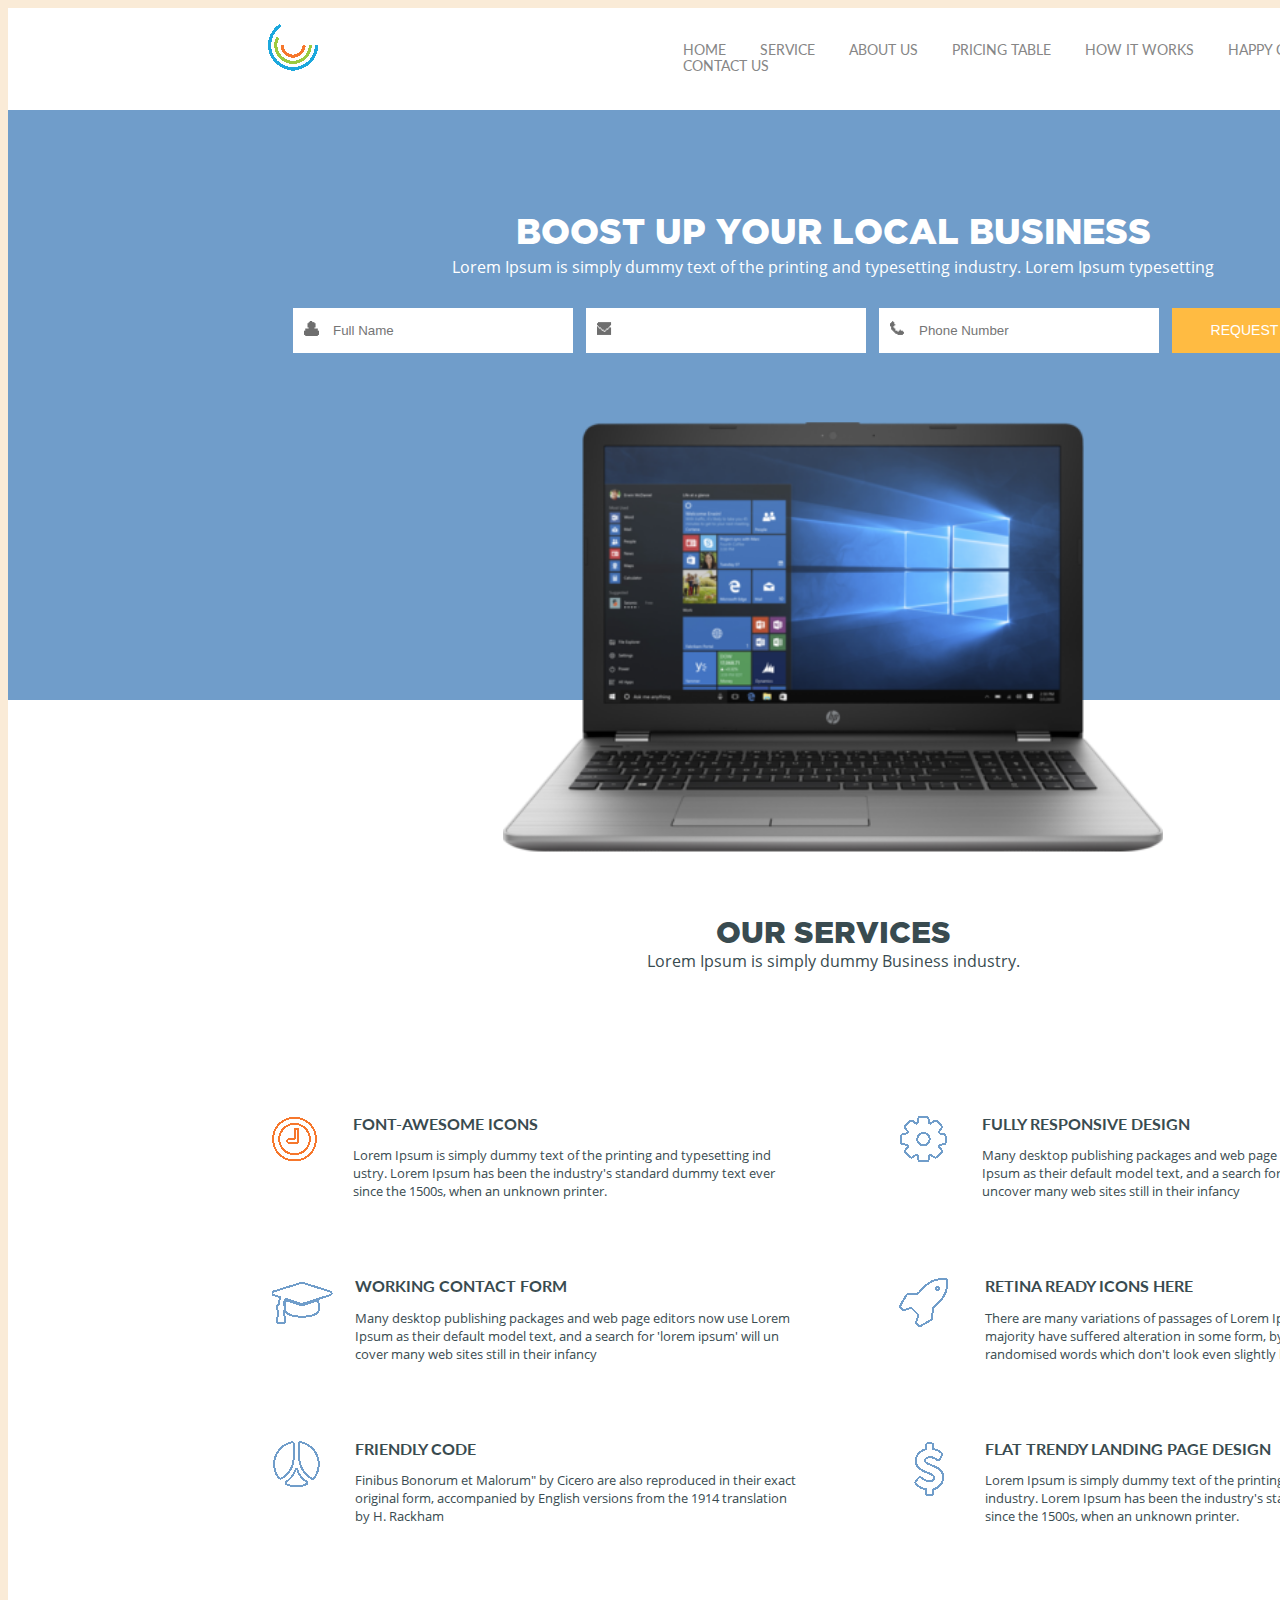
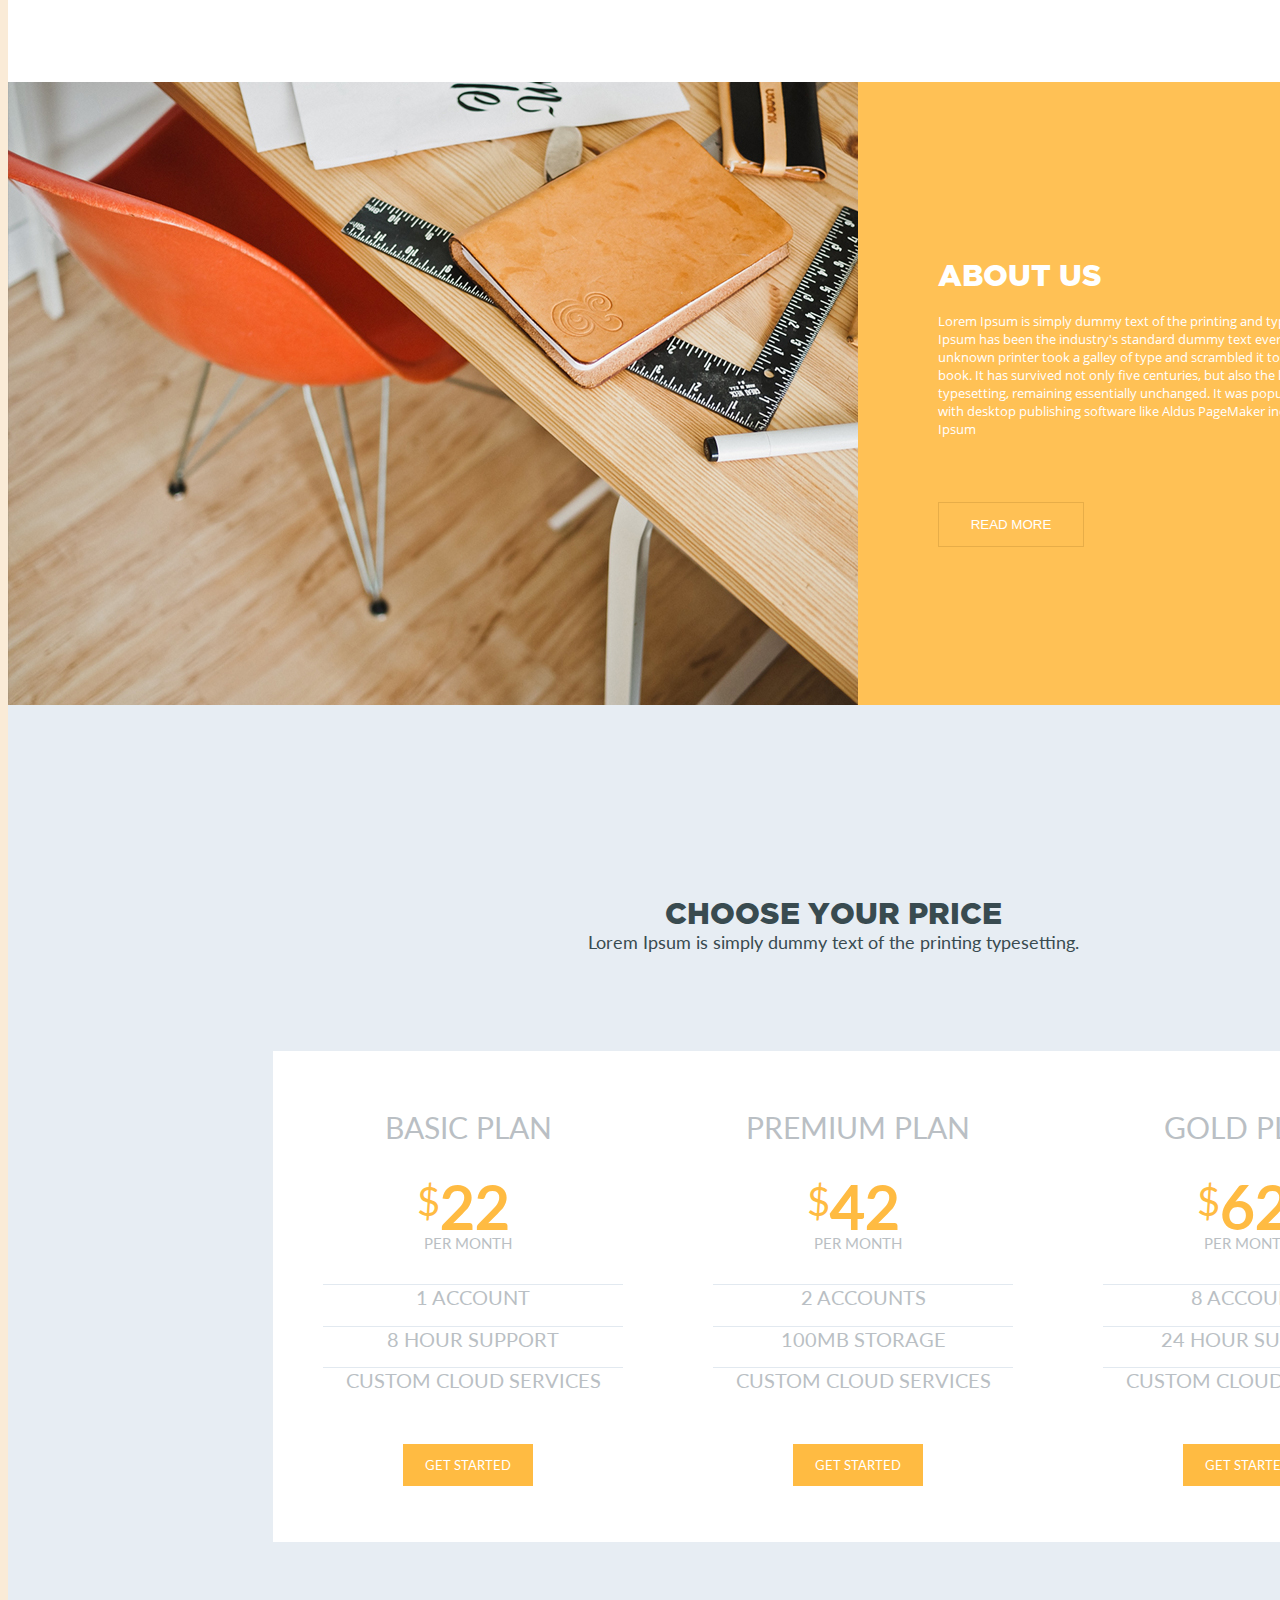
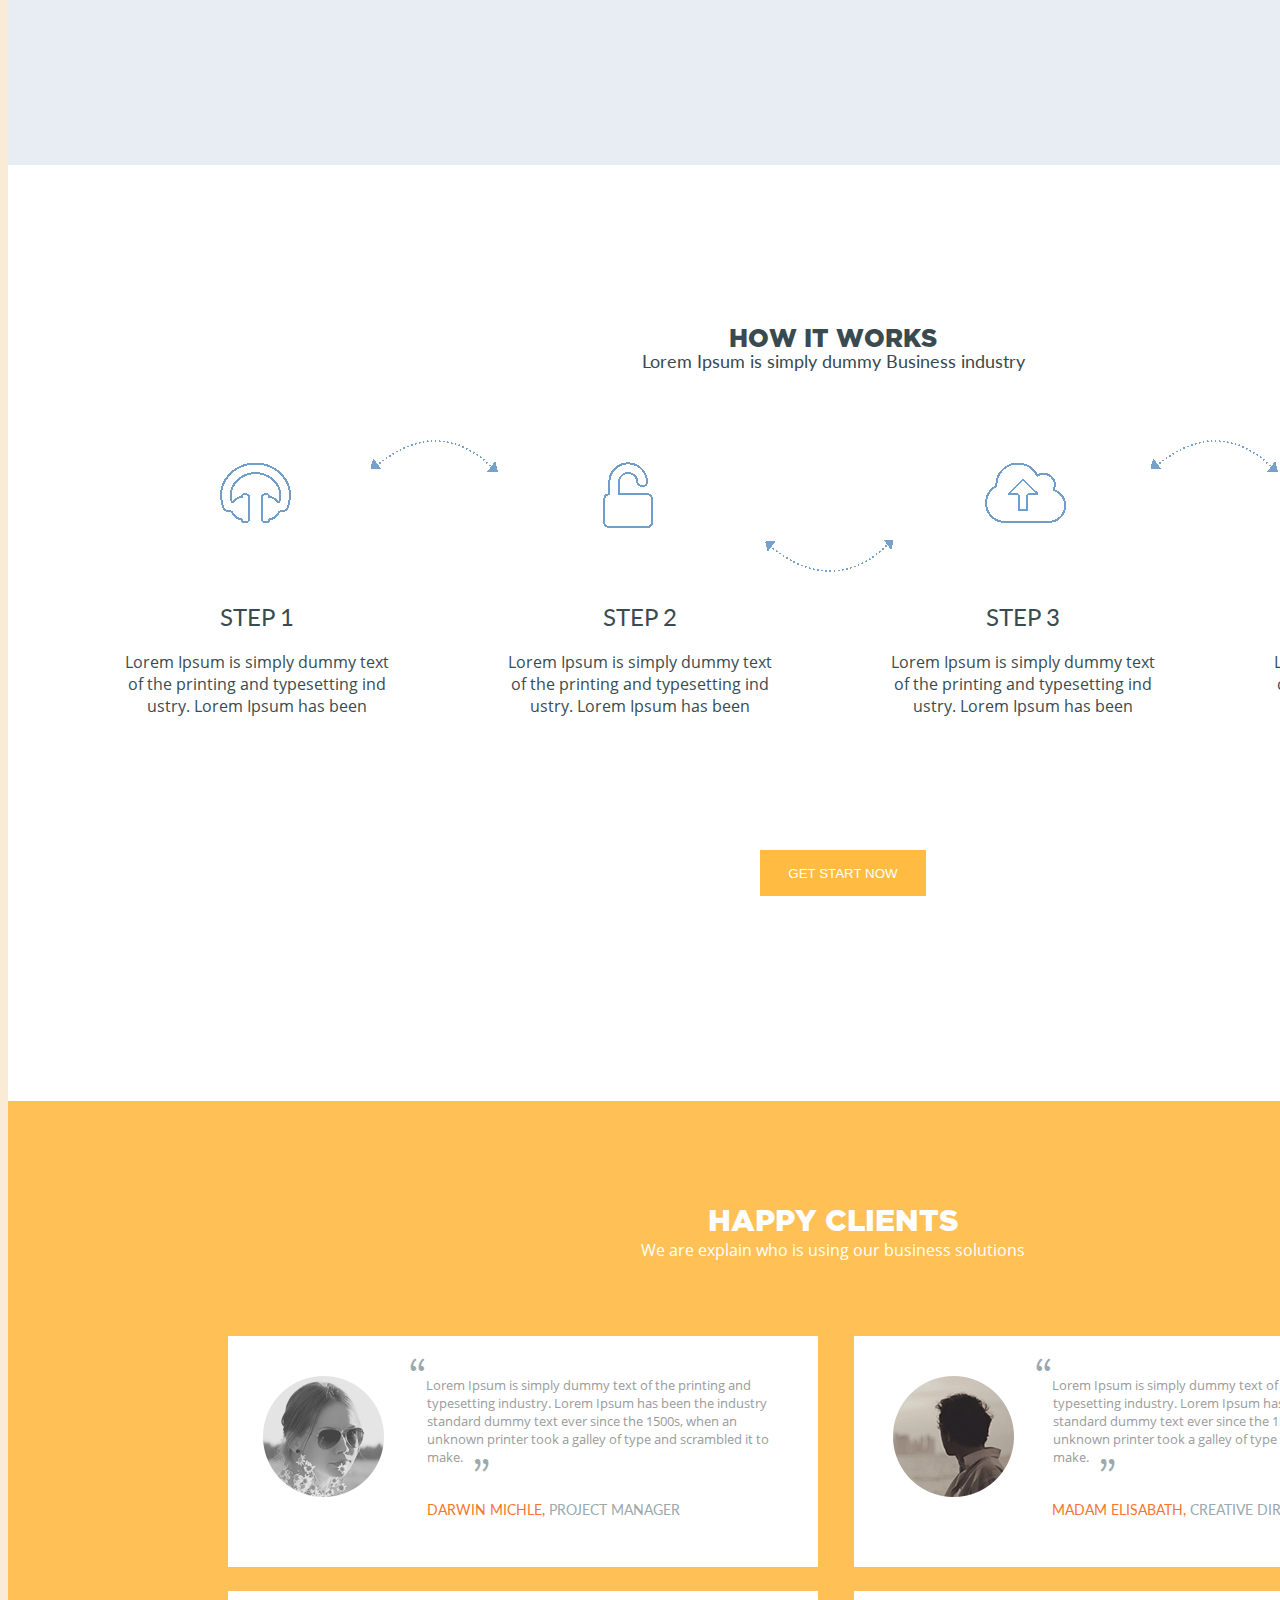
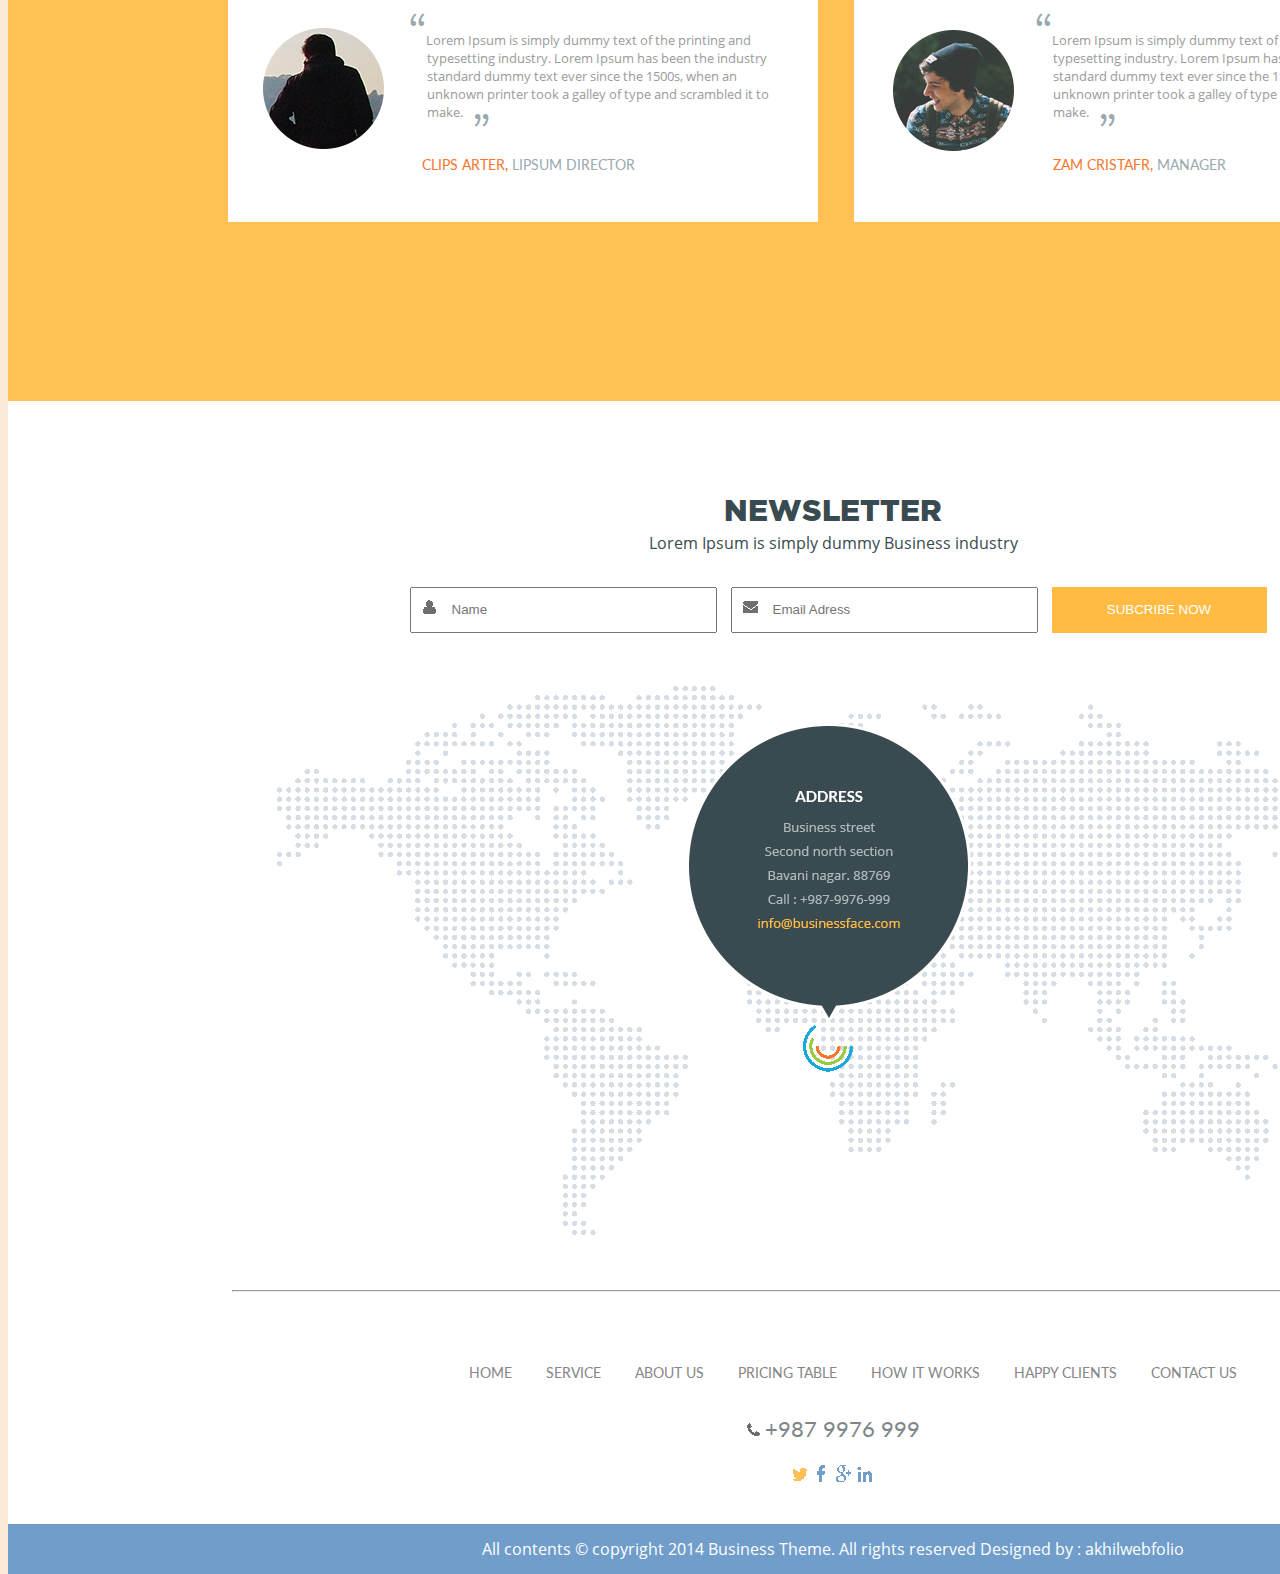
<file: index.html>
<!DOCTYPE html>
<html lang="en">
<head>
	<meta charset="UTF-8">
	<link rel="stylesheet" href="sryle.css">
	<title>Business</title>
</head>
<body>
	<div id="content">
	<div id="firstline">
		<div id="logopic">
			<img id="logo" src="images/logotype.png" alt="circle">
		</div>
		<div id="menu">
		<ul id="navigation">
		<li><a href="#"> HOME </a></li>	
		<li><a href="#"> SERVICE </a></li>	
		<li><a href="#"> ABOUT US </a></li>	
		<li><a href="#"> PRICING TABLE </a></li>	
		<li><a href="#"> HOW IT WORKS </a></li>	
		<li><a href="#"> HAPPY CLIENTS </a></li>	
		<li><a href="#"> CONTACT US </a></li>
	</ul>
	</div>
	<div id="bluelayer">
		<div id="bluetext">
		<h1>BOOST UP YOUR LOCAL BUSINESS</h1>
		<p> Lorem Ipsum is simply dummy text of the printing and typesetting industry. Lorem Ipsum typesetting</p>
	</div>
	<div id="insertdata">
		<form>
			<label> <img id="foto" src="images/human.png"></label> 
			<input class="nap" type="text" placeholder="Full Name"> 
			<label><img id="pochta"src="images/post.png"></label>
			<input class="nap" type="text" placeholder=>
			<label><img id="callme"src="images/cellphone.png" ></label>
			<input class="nap" type="text" placeholder="Phone Number">
			<button id="requestaquote"> REQUEST A QUOTE </button>
		</form>
		</div>
		<div id="lappytoppy">
		<img src="images/1.png" alt="laptop" style="width: 40%; ">
	</div> </div>
	<div id="newtext">
		<div id='tryone'>
		<h1 id="newone"> OUR SERVICES </h1>
		<p id="onemore">Lorem Ipsum is simply dummy Business industry.</p>
	</div>
	<div id="bigtable">
		<div id="leftshit">
			<div class="picandtxt">
				<img class="intable" src="images/clock.png" alt="clock"><div class="omg"><h2 class="tosmallpics">FONT-AWESOME ICONS</h2>
				<span class="txtandpic">Lorem Ipsum is simply dummy text of the printing and typesetting ind
ustry. Lorem Ipsum has been the industry's standard dummy text ever 
since the 1500s, when an unknown printer.</span></div>
</div>
 <div class="picandtxt">
 	<img class="intable" src="images/hat.png" alt="hat"><div class="omgimp">
 	<h2 class="tosmallpics"> WORKING CONTACT FORM </h2><span class="txtandpic">Many desktop publishing packages and web page editors now use Lorem Ipsum as their default model text, and a search for 'lorem ipsum' will un
cover many web sites still in their infancy </span></div>
</div>
<div class="picandtxt">
	<img class="intable" src="images/circle.png" alt="circle"><div class="omg">
	<h2 class="tosmallpics">FRIENDLY CODE </h2><span class="txtandpic">Finibus Bonorum et Malorum" by Cicero are also reproduced in their 
exact original form, accompanied by English versions from the 1914 translation by H. Rackham</span></div>
</div>
</div>
<div id="rightshit">
	<div class="picandtxt2">
		<img class="intable" src="images/settings.png" alt="settings"><div class="omg">
		<h2 class="tosmallpics2">FULLY RESPONSIVE DESIGN</h2><span class="txtandpic2">Many desktop publishing packages and web page editors now use Lorem Ipsum as their default model text, and a search for 'lorem ipsum' will uncover many web sites still in their infancy</span></div>
	</div>
	<div class="picandtxt2">
		<img class="intable" src="images/rocket.png" alt="rocket"><div class="omg">
		<h2 class="tosmallpics2">RETINA READY ICONS HERE</h2><span class="txtandpic2">There are many variations of passages of Lorem Ipsum available, but the majority have suffered alteration in some form, by injected humour
or randomised words which don't look even slightly believable.</span></div>
</div>
<div class="picandtxt2">
	<img class="intable" src="images/money.png" a;t="money">
	<div class="omg"><h2 class="tosmallpics2">FLAT TRENDY LANDING PAGE DESIGN </h2><span class="txtandpic2">Lorem Ipsum is simply dummy text of the printing and typesetting industry. Lorem Ipsum has been the industry's standard dummy text ever since 
the 1500s, when an unknown printer.</span> </div></div></div></div>
<div id="thirdpage">
<div id="chairpic">
	<img id="tablemess" src="images/chairandtable.jpg" alt="chairandtable">
</div>
<div id="orangetxt">
	<h1 id="aboutus">ABOUT US</h1>
	<span id="txtandorangelayer"> Lorem Ipsum is simply dummy text of the printing and typesetting industry. Lorem Ipsum has been the industry's standard dummy text ever since the 1500s, when an unknown printer took a galley of type and scrambled it to make a type specimen book. It has survived not only five centuries, but also the leap into electronic typesetting, remaining essentially unchanged. It was popularised in the ore recently with desktop publishing software like Aldus PageMaker including versions of Lorem Ipsum </span>
	<button id="orangeclick">READ MORE </button></div></div></div></div>
	<div id="forthpage">
			<h1 id="choos"> CHOOSE YOUR PRICE </h1>
			<p id="underchoos">Lorem Ipsum is simply dummy text of the printing typesetting.</p>
	<div id="blocks">
		<div id="block1"><h2 class="plan"> BASIC PLAN</h2> <span class="dollar">$</span><h2 class="moneymoney">22</h2><h2 class="month">PER MONTH</h2><h2 class="threeshit"> 1 ACCOUNT</h2><h2 class="threeshit">8 HOUR SUPPORT</h2><h2 class="threeshit">CUSTOM CLOUD SERVICES</h2><button class="knopik">GET STARTED</button></div>
		<div id="block2"><h2 class="plan"> PREMIUM PLAN</h2><span class="dollar">$</span><h2 class="moneymoney">42</h2><h2 class="month"> PER MONTH</h2><h2 class="threeshit"> 2 ACCOUNTS</h2><h2 class="threeshit"> 100MB STORAGE</h2><h2 class="threeshit">CUSTOM CLOUD SERVICES</h2><button class="knopik">GET STARTED</button> </div>
		<div id="block3"><h2 class="plan"> GOLD PLAN</h2><span class="dollar">$</span><h2 class="moneymoney">62</h2><h2 class="month"> PER MONTH<h2 class="threeshit"> 8 ACCOUNTS</h2><h2 class="threeshit"> 24 HOUR SUPPORT</h2><h2 class="threeshit"> CUSTOM CLOUD SERVICES</h2><button class="knopik">GET STARTED</button></div>
	</div>
</div>
<div id="fifthpage">
	<div id="textonup">
		<h1 id="how"> HOW IT WORKS</h1>
		<p id="lorem">Lorem Ipsum is simply dummy Business industry</p>
	</div>
	<div id="foursteps">
	<div class="blueandtext">
	<div class="smallpic">
		<img src="images/phones.png" alt="phone">
	</div>
	<div class="textunderpic">
		<h2 class="step">STEP 1</h2><p class="understep">Lorem Ipsum is simply dummy text of the printing and typesetting ind
ustry. Lorem Ipsum has been</p>
</div>
</div>
    <div class="blueandtext">
    	<div class="smallpic">
    		<img src="images/lock.png" alt="lock">
    	</div>
    	<div class="textunderpic">
		<h2 class="step">STEP 2</h2><p class="understep">Lorem Ipsum is simply dummy text of the printing and typesetting ind
ustry. Lorem Ipsum has been</p>
</div>
</div>
 <div class="blueandtext">
    	<div class="smallpic">
    		<img src="images/cloud.png" alt="cloud">
    	</div>
    	<div class="textunderpic">
		<h2 class="step">STEP 3</h2><p class="understep">Lorem Ipsum is simply dummy text of the printing and typesetting ind
ustry. Lorem Ipsum has been</p>
</div>
</div>
 <div class="blueandtext">
    	<div class="smallpic">
    		<img src="images/like.png" alt="like">
    	</div>
    	<div class="textunderpic">
		<h2 class="step">STEP 4</h2><p class="understep">Lorem Ipsum is simply dummy text of the printing and typesetting ind
ustry. Lorem Ipsum has been</p>
</div></div>
<button id="starnow">GET START NOW</button> 
</div>
<img id="strelkaup" src="images/strelkaup.png" alt="strelka">
<img id="strelkadown" src="images/strelkadown.png" alt="strelka">
<img id="strelkaup2" src="images/strelkaup.png" alt="strelka">
</div>
<div id="sixthpage">
	<div id="happyclients">
		<h1 id="happy">HAPPY CLIENTS</h1>
		<p id="weare">We are explain who is using our business solutions</p>
	</div>
	<div id="bigpapa">
	<div id="oneplus">
	<div id="blocky1">
		<img class="shit" src="images/girl1.jpg" alt="girl">
		<span class="quote">Lorem Ipsum is simply dummy text of the printing and typesetting industry. Lorem Ipsum has been the industry standard dummy text ever since the 1500s, when an unknown printer took a galley of type and scrambled
 it to make. </span>
		<p id="who1">Darwin Michle, <span id="grey1">  Project manager</span></p>
	</div>
	<div id="blocky2">
		<img class="shit" src="images/boy1.jpg" alt="boy">
		<span class="quote">Lorem Ipsum is simply dummy text of the printing and typesetting industry. Lorem Ipsum has been the industry standard dummy text ever since the 1500s, when an unknown printer took a galley of type and scrambled
 it to make.</span>
 <p id="who2">Madam Elisabath, <span id="grey2">  Creative Director</span></p>
</div></div>
<div id="threeplus">
<div id="blocky3">
	<img class="shit" src="images/boy2.jpg" alt="boy" >
	<span class="quote">Lorem Ipsum is simply dummy text of the printing and typesetting industry. Lorem Ipsum has been the industry standard dummy text ever since the 1500s, when an unknown printer took a galley of type and scrambled
 it to make.</span>
 <p id="who3">Clips arter,<span id="grey3">   Lipsum director</span></p>
</div>
<div id="blocky4">
	<img class="shit" src="images/boy3.jpg" alt="boy">
	<span class="quote">Lorem Ipsum is simply dummy text of the printing and typesetting industry. Lorem Ipsum has been the industry standard dummy text ever since the 1500s, when an unknown printer took a galley of type and scrambled
 it to make.</span>
 <p id="who4">zam cristafr,<span id="grey4">  manager</span></p></div></div>
</div>
<div id="seventhpage">
	<div id="centershit">
		<h1 id="newsletter">NEWSLETTER</h1>
		<span id="ipsumshit">Lorem Ipsum is simply dummy Business industry</span>
	</div>
	<div id="knopkishit">
		<form>
			<label id="lastpicname"> <img  src="images/human.png" alt="human"></label>
			<input class="lastinput" type="text" placeholder="Name">
			<label id="lastpicemail"> <img  src="images/post.png" alt="email"></label>
			<input class="lastinput" type="text" placeholder="Email Adress">
			<button id="lastbutton">SUBCRIBE NOW</button>
		</form>
		<div id="lastkartinka">
			<img src="images/MAP.png" alt="map">
		</div>
		<hr>
		<div id="menulast">
		<ul id="navigationlast">
		<li><a href="#"> HOME </a></li>	
		<li><a href="#"> SERVICE </a></li>	
		<li><a href="#"> ABOUT US </a></li>	
		<li><a href="#"> PRICING TABLE </a></li>	
		<li><a href="#"> HOW IT WORKS </a></li>	
		<li><a href="#"> HAPPY CLIENTS </a></li>	
		<li><a href="#"> CONTACT US </a></li>
	</ul>
	</div>
<div id="lastshtrihi">
	<img src="images/cellphone.png" alt="cellphone">
	<span id="numbers">+987 9976 999</span>
</div>
<div id="twitterandshit">
	<img src="images/tweetwee.png" alt="bird">
	<img src="images/facebook.png" alt="facebook">
	<img src="images/google.png" alt="google+">
	<img src="images/in.png" alt="linedin">
</div>
<div id="footer">
<p id="so">All contents © copyright 2014 Business Theme. All rights reserved Designed by : akhilwebfolio</p>
</div>
</div>
</body>
</html>
</file>
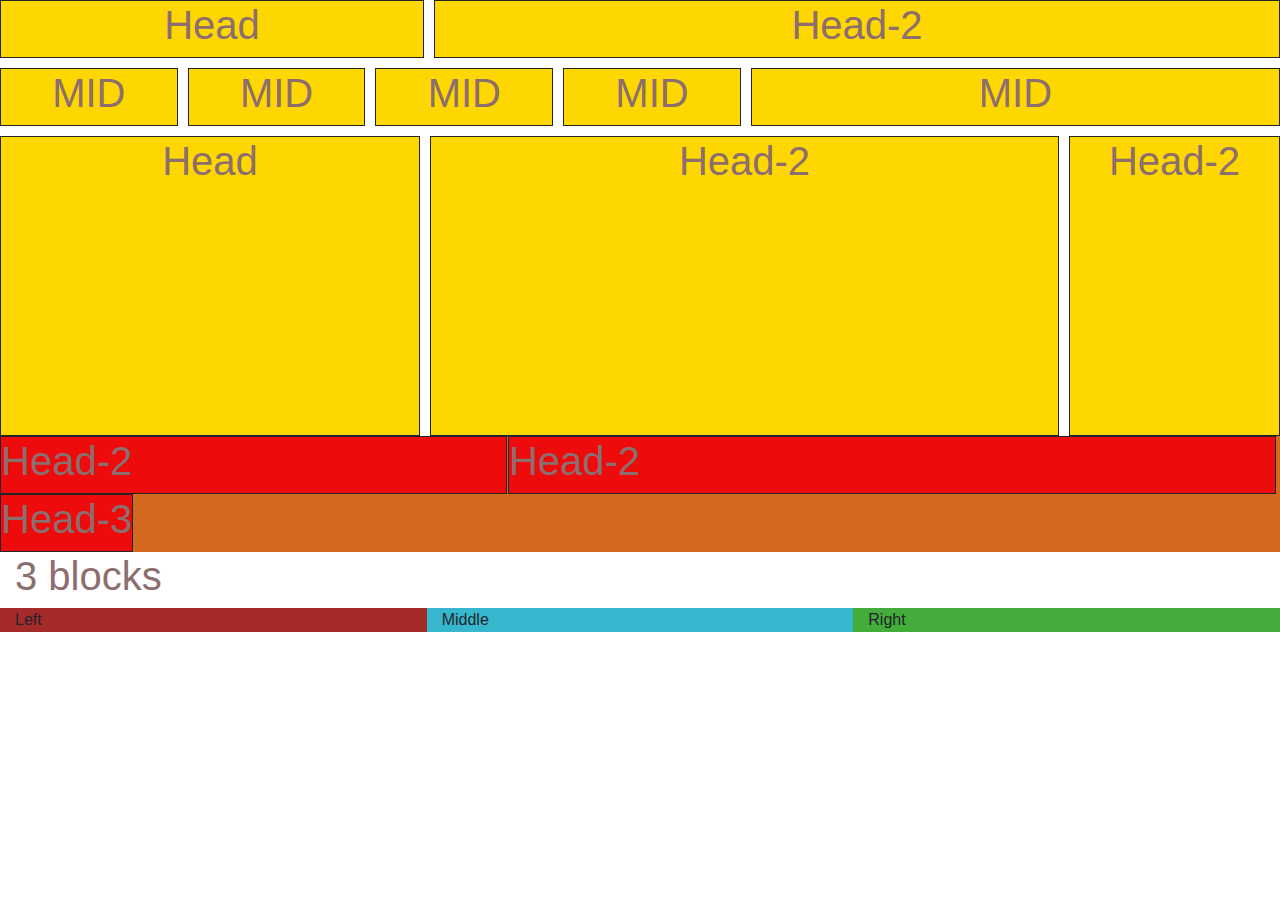
<file: job.html>
<!DOCTYPE html>
<html lang="en">
<head>
    <meta charset="UTF-8">
    <meta name="viewport" content="width=device-width, initial-scale=1.0">
    <meta http-equiv="X-UA-Compatible" content="ie=edge">
    <link rel="stylesheet" href="job.css">
    <link rel="stylesheet" href="https://stackpath.bootstrapcdn.com/bootstrap/4.3.1/css/bootstrap.min.css" integrity="sha384-ggOyR0iXCbMQv3Xipma34MD+dH/1fQ784/j6cY/iJTQUOhcWr7x9JvoRxT2MZw1T" crossorigin="anonymous">

    <title>Test</title>
</head>
<body>
<div class="container-head">
<div class="head-1"><h1>Head</h1></div>
<div class="head-2"><h1>Head-2</h1></div>
</div>
<div class="mid">
    <div class="mid-1"><h1>MID</h1></div>
    <div class="mid-2"><h1>MID</h1></div>
    <div class="mid-3"><h1>MID</h1></div>
    <div class="mid-4"><h1>MID</h1></div>
    <div class="mid-5"><h1>MID</h1></div>
</div>
<div class="end">
        <div class="end-1"><h1>Head</h1></div>
        <div class="end-2"><h1>Head-2</h1></div>
        <div class="end-3"><h1>Head-2</h1></div>
</div>





<div class="start">
<div class="box-start-1"><h1>Head-2</h1></div>
<div class="box-start-2"><h1>Head-2</h1></div>
<div class="box-start-3"><h1>Head-3</h1></div>


</div>





<div class="container-fluid">
    <h1>3 blocks</h1>
    <div class="row">
    <div class="col-md-4" style="background-color:brown">Left</div>
    <div class="col-md-4" style="background-color:rgb(54, 183, 206)">Middle</div>
    <div class="col-md-4" style="background-color:rgb(68, 172, 59)">Right</div>
</div>
</div>

















    
</body>
</html>
</file>
<file: sryle.css>
html {
    background-color: #FAEBD7;}
div#firstline {
	display:  inline-block; height: 70px;}
div#logopic {
	display: inline-block; float: left; margin-left: 260px; margin-top: 15px; height: 70px;}
div#content {
	width: 1650px; margin: 0 auto; background-color: #ffffff;}
@font-face {
	font-family: lato; src: url(fonts/Lato-Regular.ttf);
}
div#menu {
	display: inline-block; padding-left: 310px; font-family: lato; font-size: 13.5px; width: 825px ;padding-top: 20px;
}
ul#navigation li {
	display: inline-block; padding-left: 0px;
}
#menu a {
	text-decoration: none; color: #868686; padding-left: 15px; padding-right: 15px; padding-top: 5px; padding-bottom: 5px;
}
#menu a:hover {
	color: white; background: #ffbb42;
}
div#bluelayer {
	height: 590px; width: 1650px; background-color: #709dca
}
h1 {
	padding-top: 107px;
	text-align: center;
	font-family: Gotham Black;
	font-size: 35px;
	font-weight: bold;
	color: white;
}
@font-face {
	font-family: Gotham Black;
	src: url(fonts/GothamBlack.otf);
}
p {
	font-family: open sans;
	font-size: 16px;
	text-align: center;
	color: white;
	margin-top: -19px;
}
button#requestaquote {
	background: #ffbb42;
	color: white;
	text-align: center;
	font-size: 14px;
	margin-left: 9px;
	height: 45px;
	width: 210px;
	box-sizing: border-box;
	border: none;
}
div#insertdata {
	text-align: center;
	margin-top: 30px;
}
input.nap {
	height: 45px;
	width: 280px;
	margin-left: 9px;
	box-sizing: border-box;
	border: none;
	padding-left: 40px;
}
@font-face {
	font-family: open sans;
	src: url(fonts/OpenSans-Regular.ttf);
}
div#lappytoppy {
	margin-top: 65px;
	text-align: center;
}
img#foto {
	position: absolute;
	margin-left: 20px;
	margin-top: 13px;
	width: 15px;
	height:15px;
}
img#pochta {
	position: absolute;
	margin-left: 20px;
	margin-top: 13px;
	width: 15px;
	height:15px;
}
img#callme {
	position: absolute;
	margin-left: 20px;
	margin-top: 13px;
	width: 15px;
	height:15px;
}
div#newtext {
	margin-top: 113px;
	height: 873px;
	background-color: #ffffff;
}
h1#newone {
	color: #394b50;
	font-size: 30px;
	font-family: gotham black;
	font-weight: bold;
}
p#onemore {
	color: #394b50;
	font-size: 16px;
	font-family: open sans;
	margin-top: -20px;
}
div#bigtable {
	margin-top: 87px;

}
div#tryone {
	text-align: center;
}
@font-face {
	font-family: lato bold;
	src: url(fonts/Lato-Bold.ttf);
}
h2.tosmallpics, h2.tosmallpics2 {
	font-size: 16px;
	font-weight: bold;
	font-family:lato bold;
	color: #394b50;
}
span.txtandpic, span.txtandpic2 {
	font-family: open sans;
	font-size: 13px;
	color: #394b50;
}
div#bigtable {
	display: inline-block;
	margin-left: 264px;
	margin-top: 50px;
}
div#leftshit {
	display: block;
	float: left;
	width:586px;
}
div#rightshit {
	display: block;
	width: 586px;
	float: left;
	margin-left: 40px;
	
}/*IMPORTANT ВЫРАВНИВАНИЕ*/
img.intable {
	float: left;
	padding-right: 7px;
}
div.omg {
	display: inline-block;
	width:443px;
	margin-top: -15px;
	padding-left: 27px;
}
div.picandtxt, div.picandtxt2 {
   margin-top: 78px;
}
/*IMPORTANT ВЫРАВНИВАНИЕ КОНЕЦ*/
div.omgimp {
	display: inline-block;
	width:443px;
	margin-top: -15px;
	padding-left: 15px;
}
div#thirdpage {
	margin-top: 153px;
}
div#chairpic {
	float: left;
	background-color: #ffc155;
	height: 623px;
}
div#orangetxt {
	background-color: #ffc155;
	height: 623px;
}
h1#aboutus {
	display: inline-block;
	padding-top: 161px;
	font-family: gotham black;
	font-size: 30px;
	color:white;
	padding-left: 80px;
}
span#txtandorangelayer {
	color:white;
	font-family: open sans;
	font-size: 13px;
	display: inline-block;
	width: 505px;
	height: 162px;
	margin-left: 80px;
}
button#orangeclick {
	margin-top: 28px;
	border: 1px solid #e7ad48;
	color: white;
	background-color: #ffc155;
	height:45px;
	width: 146px;
	margin-left: 80px;
}
div#forthpage {
	margin-top: 168px;
	height:1064px;
	background-color: #e7edf3;
}
div#zagolovock {
	text-align: center;
	margin-top: 134px;
}
h1#choos, p#underchoos {
	color: #394b50;
}
h1#choos {
	font-family: gotham black;
	font-size: 30px;
	padding-top: 200px;
}
p#underchoos {
	font-family: lato;
	font-size: 18px;
}
div#blocks {
	margin-top: 80px;
	margin-left: 265px;
	display: inline-block;
	color: #babfc4;
}
div#block1 {
    height: 491px; 
    width: 390px;
    float: left;
    background-color: white;
    color: #babfc4;
}
div#block2 {
	height: 491px; 
    width: 390px;
	float: left;
	background-color: white;
	color: #babfc4;
}
div#block3 {
	height: 491px; 
    width: 390px;
	float: left;
	background-color: white;
	color: #babfc4;
}
button.knopik {
	color:white;
	background-color: #ffbb42;
	box-sizing: border-box;
    height: 42px;
    width: 130px;
    border: none;
    font-family: lato;
    margin-left: 130px;
    margin-top: 35px;
}
h2.moneymoney {
	color: #ffbb42;
	font-size: 60px;
	font-family: lato;
	text-align: center;
	margin-top: 10px;
	margin-left: 13px;
}
h2.plan {
	font-family: lato;
	font-size: 30px;
	text-align: center;
	font-weight: normal;
	margin-top: 58px;
}
h2.month {
	font-family: lato;
	font-size: 15px;
	text-align: center;
	font-weight: normal;
	margin-top: -58px;
	margin-bottom: 32px;
}
h2.threeshit {
	font-family: lato;
	font-size: 20px;
	text-align: center;
	font-weight: normal;
	border-top:1px solid  #e2e9f0;
	width:300px;
	position: relative;
	margin-left: 50px;
}
span.dollar {
	color: #ffbb42;
	font-size: 40px;
	font-family: lato;
    position:absolute;
	margin-top: 7px;
	margin-left: 144px;
}
div#block1:hover {
  -webkit-transform: scale(1.2);
  -ms-transform: scale(1.2);
  transform: scale(1.2);
  background-color: #709dca;
  color: white;
}
div#block1:hover .dollar {
	color: white;
}
div#block1:hover .moneymoney{
	color: white;
}
div#block2:hover .dollar {
	color: white;
}
div#block2:hover .moneymoney{
	color: white;
}
div#block3:hover .dollar {
	color: white;
}
div#block3:hover .moneymoney{
	color: white;
}
div#block2:hover {
  -webkit-transform: scale(1.2);
  -ms-transform: scale(1.2);
  background-color: #709dca;
  color: white;
}
div#block3:hover {
  -webkit-transform: scale(1.2);
  -ms-transform: scale(1.2);
  transform: scale(1.2);
  background-color: #709dca;
  color: white;
}
div#fifthpage {
	height: 860px;
	background-color: white;
	color: #394b50;
}
div#textonup {
	text-align: center;
	margin-top: 56px;
}
h1#how, p#lorem {
	color: #394b50;
}
h1#how {
	font-family: gotham black;
	font-size: 25px;
}
p#lorem {
	font-family: lato;
	font-size: 18px;
}
div.blueandtext{
	display: inline-block;
	float: left;
	margin-left: 210px;
	margin-top: 122px;
}
h2.step, p.understep {
	color: #394b50;
}
div.textunderpic {
	display: inline-block;
	width: 268px;
	height: 54px;
	text-align: center;
	margin-left: -95px;
	margin-top: -80px;
}
h2.step {
	margin-top: 50px;
}
p.understep {
	margin-top: 20px;
}
div.smallpic {
	position: absolute;
	margin-top: -50px;
}
button#starnow {
	position: absolute;
	text-align: center;
	height: 46px;
	width: 166px;
	border: none;
    background-color:#ffbb42;
    margin-left: -780px;
    margin-top: 460px;
    color: white;
}
h2.step{
	font-weight: 100;
	font-family: lato;
	margin-top: 170px;
}
img#strelkaup {
	position: absolute;
	margin-left: -1170px;
	margin-top: 50px;
}
img#strelkadown {
    position: absolute;
    margin-top: 150px;
    margin-left: -775px;
}
img#strelkaup2 {
    position: absolute;
    margin-left: -390px;
    margin-top: 50px;
}
div#sixthpage {
	height: 906px;
	background-color: #ffc155;
}
h1#happy {
	font-family: gotham black;
	font-size: 30px;
}
p#weare {
	font-family: open sans;
	font-size: 16px;
}
div#blocky1, div#blocky2, div#blocky3, div#blocky4 {
	height: 201px;
	width: 570px;
	background-color: white;	
}
div#oneplus {
	display: inline-block;
	margin-top: 59px;
}
div#blocky1 {
	float: left;
	padding-top: 30px;
	padding-left: 20px;
}
div#blocky2 {
	float: left;
	margin-left: 36px;
	padding-top: 30px;
	padding-left: 20px;
}
div#threeplus {
	display: inline-block;
}
div#blocky3 {
	float: left;
	margin-top: 20px;
	padding-top: 30px;
	padding-left: 20px;
}
div#blocky4 {
	float: left;
	margin-left: 36px;
	margin-top: 20px;
	padding-top: 30px;
	padding-left: 20px;
}
div#oneplus, div#threeplus {
	margin-left: 220px;
}
span.quote {
	display: inline-block;
	vertical-align: top;
	height: 144px;
	width: 353px;
	padding-top: 10px;
	padding-left: 30px;
	font-family: open sans;
	font-size: 13px;
	color: #9b9b9b;
}
img.shit {
	vertical-align: top;
	width: auto;
	height: auto;
}
p#who3 {
	color: #f6772c;
	font-family: lato;
	font-size: 14px;
	text-transform: uppercase;
	margin-left: -10px;
}
p#who1 {
	color: #f6772c;
	font-family: lato;
	font-size: 14px;
	text-transform: uppercase;
	margin-left: 40px;
}
p#who2{
	color: #f6772c;
	font-family: lato;
	font-size: 14px;
	text-transform: uppercase;
	margin-left: 60px;
}
p#who4 {
	color: #f6772c;
	font-family: lato;
	font-size: 14px;
	text-transform: uppercase;
	margin-left: -40px;
}
span#grey1{
	font-family: lato;
	font-size: 14px;
	text-transform: uppercase;
	color: #99a9ae;
}
span#grey2{
	font-family: lato;
	font-size: 14px;
	text-transform: uppercase;
	color: #99a9ae;
}
span#grey3{
	font-family: lato;
	font-size: 14px;
	text-transform: uppercase;
	color: #99a9ae;
}
span#grey4{
	font-family: lato;
	font-size: 14px;
	text-transform: uppercase;
	color: #99a9ae;
}
div#happyclients {
	text-align: center;
}
span.quote:before {
	content: "“";
	color: #99a9ae;
	font-family: brandon grotesque;
	font-size: 44px;
	margin-left: -18px;
	margin-bottom: 10px;
	line-height: 0px;
}
@font-face {
	font-family: brandon grotesque;
	src: url(fonts/brandon_reg.otf);
}
span.quote:after {
	position: absolute;
	content: "\201d";
	color: #99a9ae;
	font-family: brandon grotesque;
	font-size: 44px;
	line-height: 0px;
	margin-top: 29px;
	margin-left: 10px;
  }
div#seventhpage {
	height: 1162px;
	background-color: white;
	margin-top: 175px;
}
div#centershit {
	text-align: center;
	color: #394b50;
	margin-top: 153px;
	line-height: 10px;
}
h1#newsletter {
	color: #394b50;
	font-family: gotham black;
	font-size: 30px;
}
span#ipsumshit {
	font-family: open sans;
	font-size: 16px;
}
div#knopkishit {
	text-align: center;
	margin-top: 38px;
}
input.lastinput {
	height: 46px;
	width: 307px;
	box-sizing: border-box;
	padding-left: 40px;
	margin-left: 10px;
}
button#lastbutton {
	height: 46px;
	width: 215px;
	box-sizing: border-box;
	border: none;
	background-color: #ffbb42;
	color: white;
	margin-left: 10px;
}
label#lastpicname {
	position: absolute;
	width: 20px;
	height: 20px;
	margin-left: 20px;
	margin-top: 13px;
}
label#lastpicemail {
	position: absolute;
	width: 20px;
	height: 20px;
	margin-left: 20px;
	margin-top: 13px;
}
div#lastkartinka {
	text-align: center;
}
hr {
	margin-top: 40px;
	margin-bottom: 60px;
	text-align: center;
	width: 1200px;
	color: #e3e7ec;
}
div#menulast {
	display: inline-block;
	font-family: lato;
	font-size: 13.5px;
	text-align: center;
}
ul#navigationlast li {
	display: inline-block;
	padding-left: 0px;
}
#menulast a {
	text-decoration: none;
	color: #868686;
	padding-left: 15px;
	padding-right: 15px;
	padding-top: 5px;
	padding-bottom: 5px;
}
#menulast a:hover {
	color: white;
	background: #ffbb42;
}
div#lastshtrihi {
	margin-top: 20px;
}
span#numbers {
	color: #7d8688;
	font-family: lato;
	font-size: 22px;
}
div#footer {
	height:50px;
	width: 1650px;
	background-color: #709dca;
	color: white;
	text-align: center;
	font-family: open sans;
	font-size: 13px;
	margin-top: 55px; 
}
div#twitterandshit {
	margin-top: 20px;
}
p#so {
	text-align: center;
padding-top:  14px;
}
#blocky1:hover {
	box-shadow:
	  1px 1px #53ea93,
	  2px 2px #53ea93,
	  3px 3px #53ea93,
	  4px 4px #53ea93,
	  5px 5px #53ea93,
	  6px 6px #53ea93,
	  7px 7px #53ea93;
	-webkit-transform: translateX(-7px);
	transform: translateX(-7px);
  }
  #blocky2:hover {
	box-shadow:
	  1px 1px #53ea93,
	  2px 2px #53ea93,
	  3px 3px #53ea93,
	  4px 4px #53ea93,
	  5px 5px #53ea93,
	  6px 6px #53ea93,
	  7px 7px #53ea93;
	-webkit-transform: translateX(-7px);
	transform: translateX(-7px);
  }
  #blocky3:hover {
	box-shadow:
	  1px 1px #53ea93,
	  2px 2px #53ea93,
	  3px 3px #53ea93,
	  4px 4px #53ea93,
	  5px 5px #53ea93,
	  6px 6px #53ea93,
	  7px 7px #53ea93;
	-webkit-transform: translateX(-7px);
	transform: translateX(-7px);
  }
  #blocky4:hover {
	box-shadow:
	  1px 1px #53ea93,
	  2px 2px #53ea93,
	  3px 3px #53ea93,
	  4px 4px #53ea93,
	  5px 5px #53ea93,
	  6px 6px #53ea93,
	  7px 7px #53ea93;
	-webkit-transform: translateX(-7px);
	transform: translateX(-7px);
  }
  button:hover{
	-webkit-transform: scale(0.7);
	-ms-transform: scale(0.7);
	transform: scale(0.7);
  }}
</file>
<file: job.css>
body{background-color: rgb(132, 132, 241);}


h1,p{color: rgb(141, 110, 110);}


.container-head{  text-align: center; display: flex; flex-wrap: wrap; }
.container-head div{border: solid 1px; background-color: gold;}
.head-1{ flex: 1 ; margin-right: 10px;}
.head-2{ flex: 2 ; width: 100%;}

.mid{display: flex;}
.mid div{border: solid 1px; text-align: center;margin-top: 10px; background-color: gold;}
.mid-1{flex: 1;; margin-right: 10px;}
.mid-2 {flex: 1; margin-right: 10px;}
.mid-3 {flex: 1; margin-right: 10px;}
.mid-4 {flex: 1; margin-right: 10px;}
.mid-5{flex: 3;}

.end{ display: flex;}
.end div{ border: solid 1px; text-align: center;margin-top: 10px; background-color: gold;}
.end-1{flex: 2; margin-right: 10px; height: 300px;}
.end-2{flex: 3; margin-right: 10px;}
.end-3{flex: 1; }
@media(min-width:768px){}

.start{display: flex; border: none; background-color: chocolate; flex-wrap: wrap;}
.start div{background-color: rgb(238, 11, 11); border: none; border: solid 1px;  }
.box-start-1{width: 39.6%; margin-right: 1px;}
.box-start-2{width: 60%;}
</file>
